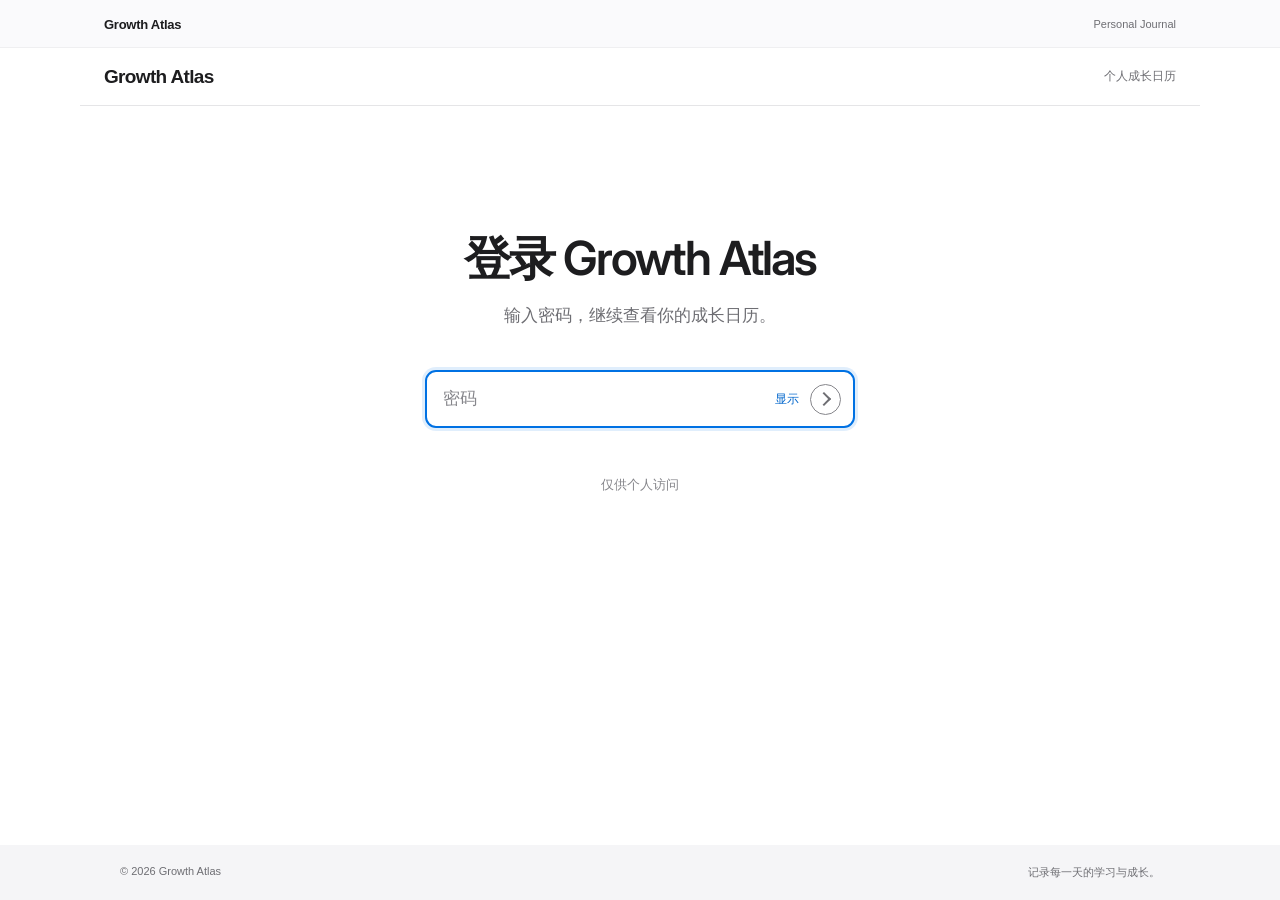
<file: index.html>
<!DOCTYPE html>
<html lang="zh-CN">
<head>
  <meta charset="UTF-8">
  <meta name="viewport" content="width=device-width, initial-scale=1">
  <meta name="color-scheme" content="light">
  <meta name="theme-color" content="#ffffff">
  <meta name="robots" content="noindex,nofollow">
  <title>登录 Growth Atlas</title>
<link rel="preconnect" href="https://fonts.googleapis.com">
<link rel="preconnect" href="https://fonts.gstatic.com" crossorigin>
<link href="https://fonts.googleapis.com/css2?family=Inter:wght@400;500;600;700&display=swap" rel="stylesheet">
  <style>
    :root{--ink:#1d1d1f;--muted:#6e6e73;--subtle:#86868b;--line:#d2d2d7;--blue:#0071e3}
    *,*::before,*::after{box-sizing:border-box}
    html{min-height:100%;background:#fff;-webkit-font-smoothing:antialiased}
    body{margin:0;min-height:100svh;display:flex;flex-direction:column;color:var(--ink);font-family:-apple-system,BlinkMacSystemFont,"SF Pro Display","SF Pro Text","Segoe UI","PingFang SC","Microsoft YaHei",sans-serif}
    button,input{font:inherit}
    button{cursor:pointer}
    button:focus-visible,input:focus-visible{outline:3px solid #80baff;outline-offset:3px}
    .global-nav{height:45px;background:#f5f5f7;border-bottom:1px solid rgba(0,0,0,.04)}
    .global-nav__inner{height:100%;max-width:1040px;margin:0 auto;padding:0 24px;display:flex;align-items:center;justify-content:space-between}
    .global-nav__text{font-size:12px;letter-spacing:-.015em;font-weight:600;color:#4b4b4f}
    .global-nav__minor{font-size:11px;color:#86868b}
    .product-header{max-width:1040px;margin:0 auto;width:100%;min-height:64px;padding:0 24px;display:flex;align-items:center;justify-content:space-between;border-bottom:1px solid #dedee2}
    .product-name{font-size:21px;font-weight:650;letter-spacing:-.035em}
    .product-label{font-size:12px;color:var(--muted)}
    main{flex:1;display:flex;justify-content:center;align-items:flex-start;padding:clamp(95px,14vh,158px) 24px 76px}
    .signin{width:100%;max-width:430px;text-align:center}
    h1{font-size:clamp(34px,4.3vw,43px);line-height:1.16;font-weight:665;letter-spacing:-.05em;margin:0}
    .subtitle{font-size:17px;line-height:1.6;color:var(--muted);margin:15px 0 43px}
    form{margin:0;text-align:left}
    .field{height:57px;border:1px solid #86868b;border-radius:12px;display:flex;align-items:center;background:#fff;transition:border-color .15s,box-shadow .15s}
    .field:focus-within{border:2px solid var(--blue);box-shadow:0 0 0 3px rgba(0,113,227,.10)}
    input{background:transparent;border:0;outline:none!important;height:100%;flex:1;min-width:0;width:100%;padding:0 16px;font-size:17px;letter-spacing:0;color:var(--ink)}
    input::placeholder{color:#86868b;opacity:1}
    input:focus-visible{outline:0}
    .toggle{border:0;background:transparent;color:#6e6e73;font-size:12px;font-weight:500;padding:9px 8px;white-space:nowrap}
    .toggle:hover{color:#0066cc}
    .submit{flex-shrink:0;display:grid;place-items:center;border:1.5px solid #8d8d92;background:#fff;color:#6e6e73;width:31px;height:31px;border-radius:100%;padding:0;margin:0 12px 0 3px;transition:background .15s,color .15s,border-color .15s}
    .submit::after{content:"";display:block;width:10px;height:10px;border-top:2px solid currentColor;border-right:2px solid currentColor;transform:rotate(45deg);margin-left:-4px}
    .submit:hover{background:#1d1d1f;border-color:#1d1d1f;color:#fff}
    .submit:disabled{opacity:.55;cursor:wait}
    .submit .submit-copy{position:absolute;width:1px;height:1px;padding:0;margin:-1px;overflow:hidden;clip:rect(0,0,0,0);white-space:nowrap;border:0}
    .error{min-height:22px;margin-top:12px;font-size:13px;color:#bf333b;text-align:left}
    .help{font-size:13px;line-height:1.65;color:var(--subtle);margin:12px 0 0;text-align:center}
    footer{background:#f5f5f7;margin-top:auto;padding:20px 24px;color:#6e6e73;font-size:11px}
    .footer-inner{max-width:1040px;margin:auto;display:flex;justify-content:space-between;gap:14px}
    @media(max-width:600px){
      .product-header{min-height:58px}
      .product-name{font-size:19px}
      main{padding:105px 24px 66px}
      h1{font-size:34px}
      .subtitle{font-size:16px;margin:15px 0 38px}
      .footer-inner{flex-direction:column;gap:7px}
    }
    @media(prefers-reduced-motion:reduce){*,*::before,*::after{transition:none!important}}
  
/* MATCHED SITEWIDE VISUAL SYSTEM / APPLE.COM-INSPIRED */
.global-nav{height:48px;background:rgba(22,22,23,.96);border-bottom:0;color:#f5f5f7}
.global-nav__inner{height:48px;max-width:1360px}
.global-nav__text{font-size:13px;font-weight:650;color:#f5f5f7}
.global-nav__minor{color:#c5c5c9;font-size:11px}
.product-header{max-width:1360px;min-height:59px;border-bottom:1px solid #e5e5e7}
.product-name{font-size:19px;font-weight:675}
.product-label{font-size:12px;color:#86868b}
main{padding-top:clamp(103px,15vh,172px)}
.signin{max-width:445px;animation:signInRise .72s cubic-bezier(.22,1,.36,1) both}
h1{font-size:clamp(36px,4vw,48px);font-weight:685;letter-spacing:-.055em}
.subtitle{font-size:17px;margin:17px 0 47px}
.field{height:60px;border-radius:13px;transition:border-color .25s,box-shadow .25s}
.field:focus-within{box-shadow:0 0 0 4px rgba(0,113,227,.11)}
.submit{transition:background .24s,color .24s,transform .3s cubic-bezier(.22,1,.36,1)}
.submit:hover{transform:translateX(2px)}
@keyframes signInRise{from{opacity:0;transform:translateY(22px)}to{opacity:1;transform:none}}
@media(max-width:600px){.global-nav__inner{padding:0 20px}.product-header{padding:0 20px}.signin{width:100%}main{padding:90px 24px 60px}h1{font-size:36px}.subtitle{font-size:15px;margin-bottom:41px}}
@media(prefers-reduced-motion:reduce){.signin{animation:none}.submit{transition:none}}


/* Apple.com-inspired sitewide entry presentation, coordinated with immersive journal */
.global-nav{height:48px;background:rgba(22,22,23,.96)}
.global-nav__inner{height:48px;max-width:1060px}
.global-nav__text{font-size:13px;color:#f5f5f7;font-weight:620}
.global-nav__minor{color:#b5b5bc;font-size:11px}
.product-header{height:65px;border-bottom:1px solid #e5e5e7}
main{flex:1;padding:clamp(108px,16vh,171px) 24px 95px}
.signin{max-width:450px}
h1{font-size:clamp(40px,4.8vw,53px);font-weight:700;letter-spacing:-.065em;line-height:1.11}
.subtitle{font-size:17px;color:#6e6e73;line-height:1.6;margin:21px 0 51px}
.field{height:60px;border-radius:13px}
input{font-size:17px}
.help{color:#86868b}
@media(max-width:600px){main{padding:115px 24px 65px}h1{font-size:42px}.subtitle{font-size:16px}.product-header{height:57px}}


/* APPLE-STYLE TYPOGRAPHY PALETTE V5 - unified with calendar */
:root{--ink:#1d1d1f;--muted:#6e6e73;--subtle:#86868b;--line:#d2d2d7;--blue:#0071e3}
html{background:#fff;color:#1d1d1f;font-family:"SF Pro Text","SF Pro Display",Inter,-apple-system,BlinkMacSystemFont,"Helvetica Neue","PingFang SC","Microsoft YaHei",Arial,sans-serif;-webkit-font-smoothing:antialiased}
body{background:#fff;color:#1d1d1f;font-weight:400}
.global-nav{background:rgba(250,250,252,.96);height:48px;border-bottom:1px solid rgba(0,0,0,.045)}
.global-nav__inner{height:48px;max-width:1120px;padding:0 24px}
.global-nav__text{color:#1d1d1f;font-size:13px;font-weight:600;letter-spacing:-.02em}
.global-nav__minor{color:#6e6e73;font-size:11px}
.product-header{max-width:1120px;min-height:58px;height:58px;border-bottom:1px solid #e5e5e7}
.product-name{font-size:19px;font-weight:600;color:#1d1d1f}
.product-label{color:#6e6e73;font-size:12px}
main{padding:clamp(95px,14vh,145px) 24px 85px}
.signin{max-width:430px}
h1{font-family:"SF Pro Display",Inter,-apple-system,BlinkMacSystemFont,"Helvetica Neue","PingFang SC","Microsoft YaHei",Arial,sans-serif;font-size:clamp(38px,4.5vw,47px);font-weight:600;line-height:1.12;letter-spacing:-.04em}
.subtitle{font-size:17px;font-weight:400;color:#6e6e73;line-height:1.5;margin:18px 0 42px}
.field{height:58px;border-color:#86868b;border-radius:11px;box-shadow:none}
.field:focus-within{border-color:#0071e3;box-shadow:0 0 0 3px rgba(0,113,227,.12)}
input{font-family:inherit;font-size:17px;font-weight:400}
input::placeholder{color:#86868b}
.toggle{color:#0066cc;font-size:12px;font-weight:400}
.help{color:#86868b}
.submit{border:1px solid #86868b;background:#fff;color:#6e6e73}
.submit:hover{background:#0071e3;color:#fff;border-color:#0071e3}
footer{background:#f5f5f7;color:#6e6e73;font-size:11px}
@media(max-width:600px){main{padding:100px 24px 60px}h1{font-size:38px}.subtitle{font-size:16px}.product-header{height:55px;min-height:55px}}

</style>
</head>
<body>
  <header>
    <div class="global-nav">
      <div class="global-nav__inner">
        <span class="global-nav__text">Growth Atlas</span>
        <span class="global-nav__minor">Personal Journal</span>
      </div>
    </div>
    <div class="product-header">
      <span class="product-name">Growth Atlas</span>
      <span class="product-label">个人成长日历</span>
    </div>
  </header>
  <main>
    <section class="signin" aria-labelledby="pageTitle">
      <h1 id="pageTitle">登录 Growth Atlas</h1>
      <p class="subtitle">输入密码，继续查看你的成长日历。</p>
      <form id="loginForm">
        <div class="field">
          <input id="password" type="password" placeholder="密码" aria-label="访问密码" autocomplete="current-password" required autofocus>
          <button class="toggle" id="toggle" type="button" aria-label="显示或隐藏密码">显示</button>
          <button class="submit" id="submit" type="submit" aria-label="解锁日历"><span class="submit-copy">继续</span></button>
        </div>
        <div class="error" id="error" aria-live="polite"></div>
      </form>
      <p class="help">仅供个人访问</p>
    </section>
  </main>
  <footer><div class="footer-inner"><span>© 2026 Growth Atlas</span><span>记录每一天的学习与成长。</span></div></footer>
<script>
const ACCESS_HASH="b8f85a901bd8f23020f681f4c160dc1c2487f49b58f9d4b0bd22fbe3a126704a",ACCESS_KEY="growthAtlasGate";
/* Always show password prompt on entering the root; reset previous tab unlock. */
try{sessionStorage.removeItem(ACCESS_KEY)}catch(err){}
document.getElementById("toggle").onclick=()=>{const f=document.getElementById("password");f.type=f.type==="password"?"text":"password";document.getElementById("toggle").textContent=f.type==="password"?"显示":"隐藏"};
document.getElementById("loginForm").addEventListener("submit",async e=>{
 e.preventDefault();
 const btn=document.getElementById("submit"),msg=document.getElementById("error");
 btn.disabled=true;msg.textContent="";
 try{
   const buf=await crypto.subtle.digest("SHA-256",new TextEncoder().encode(document.getElementById("password").value));
   const sum=Array.from(new Uint8Array(buf),v=>v.toString(16).padStart(2,"0")).join("");
   if(sum===ACCESS_HASH){sessionStorage.setItem(ACCESS_KEY,ACCESS_HASH);location.replace(new URLSearchParams(location.search).get("view")==="insights"?"./calendar.html?view=insights":"./calendar.html");return;}
   msg.textContent="密码错误，请重新输入。";document.getElementById("password").select();
 }catch(err){msg.textContent="验证失败，请检查浏览器设置并使用 HTTPS 地址访问。"}
 finally{btn.disabled=false;}
});
</script>
</body>
</html>
</file>
<file: graph.css>
/* Growth Atlas graph v2 — modeled on Obsidian global / local graph aesthetics */
.atlas-graph-section{margin:0 0 72px}
.atlas-graph-heading{display:flex;align-items:end;justify-content:space-between;gap:18px;margin-bottom:20px}
.atlas-graph-heading .atlas-graph-eyebrow{font-size:11px;font-weight:600;letter-spacing:.13em;color:#86868b;margin:0 0 10px}
.atlas-graph-heading h3{font-size:clamp(32px,3.8vw,52px);font-weight:600;line-height:1.12;letter-spacing:-.048em;color:#1d1d1f}
.atlas-graph-heading p{max-width:710px;margin:13px 0 0;color:#6e6e73;font-size:14px;line-height:1.7}
.atlas-graph-heading .atlas-graph-meta{color:#86868b;font-size:12px;white-space:nowrap}
.atlas-graph-shell{--g-bg:#1d1e24;--g-border:#34353f;background:var(--g-bg);color:#dfe1e9;border:1px solid #31313b;border-radius:13px;box-shadow:none;overflow:hidden;font-family:Inter,-apple-system,BlinkMacSystemFont,"Segoe UI","PingFang SC","Microsoft YaHei",sans-serif}
.atlas-graph-toolbar{height:56px;display:flex;align-items:center;justify-content:space-between;flex-wrap:wrap;gap:10px;padding:0 16px;background:#202127;border-bottom:1px solid #31313a}
.atlas-graph-brand{font-size:12px;color:#d4d6df;display:flex;gap:10px;align-items:center;white-space:nowrap;font-weight:570}
.atlas-graph-brand-dot{height:6px;width:6px;border-radius:50%;background:#b3a0e2;box-shadow:none}
.atlas-graph-counter{font-size:11px;color:#8f919e;font-variant-numeric:tabular-nums;font-weight:400}
.atlas-graph-actions{display:flex;gap:6px;align-items:center}
.atlas-graph-search{background:#292a33;border:1px solid #41424b;border-radius:6px;color:#ececf4;font-size:12px;padding:0 12px;height:33px;width:187px;outline:0}
.atlas-graph-search::placeholder{color:#9798a4}
.atlas-graph-search:focus{border-color:#8e8bc9;box-shadow:0 0 0 1px #8e8bc960}
.atlas-graph-btn{border:1px solid #41424b;background:#282931;color:#c6c8d1;height:33px;min-width:33px;border-radius:6px;padding:0 10px;font-size:14px;cursor:pointer;transition:background .14s}
.atlas-graph-btn:hover{background:#383a45;color:#fff}
.atlas-graph-btn[aria-expanded=true]{background:#383449;border-color:#7d6e9b;color:#fff}
.atlas-graph-btn:focus-visible,.atlas-graph-chip:focus-visible,.atlas-graph-entry:focus-visible,.atlas-graph-search:focus-visible{outline:2px solid #b29de9;outline-offset:1px}
.atlas-graph-options{padding:16px 20px 17px;background:#262730;border-bottom:1px solid #3a3b47;display:grid;grid-template-columns:repeat(3,minmax(0,1fr));gap:14px 23px}
.atlas-graph-options[hidden],.atlas-graph-tooltip[hidden]{display:none!important}
.atlas-graph-option{font-size:12px;color:#c8c9d3;display:flex;gap:10px;align-items:center;min-width:0}
.atlas-graph-option input[type=checkbox]{accent-color:#9888cb;width:15px;height:15px}
.atlas-graph-slider{display:flex;align-items:center;gap:12px;font-size:11px;color:#b3b6c4;min-width:0}
.atlas-graph-slider span{min-width:53px;flex-shrink:0}
.atlas-graph-slider input{flex:1;min-width:55px;accent-color:#a18bd5}
.atlas-graph-slider input:disabled{opacity:.4}
.atlas-graph-viewport{height:min(67vw,680px);min-height:540px;position:relative;overflow:hidden;background:#1d1e24}
#atlasGraphCanvas{width:100%;height:100%;display:block;touch-action:none;cursor:grab}
#atlasGraphCanvas:active{cursor:grabbing}
.atlas-graph-tooltip{position:absolute;z-index:5;pointer-events:none;color:#f0eff8;background:#2d2e39;border:1px solid #464757;border-radius:6px;font-size:11px;line-height:1.4;padding:6px 9px;white-space:nowrap;box-shadow:0 3px 15px rgba(0,0,0,.3)}
.atlas-graph-help{position:absolute;bottom:13px;left:16px;color:#858695;font-size:11px;pointer-events:none;background:rgba(29,30,36,.85);border-radius:4px;padding:5px 8px}
.atlas-graph-status{padding:0 15px 12px;margin-top:-3px;display:flex;align-items:center;justify-content:space-between;gap:12px;color:#858695;font-size:10px}
.atlas-graph-legend{display:flex;gap:7px;flex-wrap:wrap;align-items:center;padding:12px 15px;border-top:1px solid #30313b;background:#202127}
.atlas-graph-chip{border:1px solid transparent;background:transparent;border-radius:5px;color:#b0b2bf;padding:5px 9px;cursor:pointer;font-size:11px;display:inline-flex;align-items:center;gap:7px}
.atlas-graph-chip[aria-pressed=true],.atlas-graph-chip:hover{background:#32333e;color:#f0f0f5;border-color:#454650}
.atlas-graph-chip i{display:inline-block;width:7px;height:7px;background:var(--graph-category-color);border-radius:50%}
.atlas-graph-detail{background:#252630;border-top:1px solid #343541;padding:18px 20px 20px;color:#dfe0ec;min-height:75px;display:block}
.atlas-graph-detail-title{color:#f4f4f8;font-size:13px;font-weight:650;margin:0 0 4px}
.atlas-graph-detail-summary{color:#a9abb9;font-size:12px;line-height:1.65}
.atlas-graph-detail-list{display:flex;flex-wrap:wrap;gap:7px;margin-top:12px}
.atlas-graph-entry{color:#d8d6ef;background:#323442;border:1px solid #484759;border-radius:6px;font-size:11px;padding:6px 9px;cursor:pointer;text-align:left}
.atlas-graph-entry:hover{background:#3b3c4e;border-color:#8c86b1}
.atlas-graph-empty{color:#a5a5b5;font-size:12px}
@media(max-width:830px){
 .atlas-graph-heading{flex-direction:column;align-items:flex-start}
 .atlas-graph-toolbar{height:auto;min-height:55px;padding:10px 12px}
 .atlas-graph-options{grid-template-columns:repeat(2,minmax(0,1fr));padding:14px}
 .atlas-graph-search{width:150px}
 .atlas-graph-viewport{height:530px;min-height:480px}
 .atlas-graph-help{font-size:10px;left:10px;bottom:10px}
 .atlas-graph-detail{padding:15px}
}
@media(max-width:480px){
 .atlas-graph-heading h3{font-size:34px}
 .atlas-graph-options{grid-template-columns:1fr;gap:11px}
 .atlas-graph-search{width:118px}
 .atlas-graph-btn{padding:0 7px;min-width:30px}
 .atlas-graph-viewport{height:440px;min-height:440px}
 .atlas-graph-counter{display:none}
}
@media(prefers-reduced-motion:reduce){.atlas-graph-btn{transition:none}}
</file>
